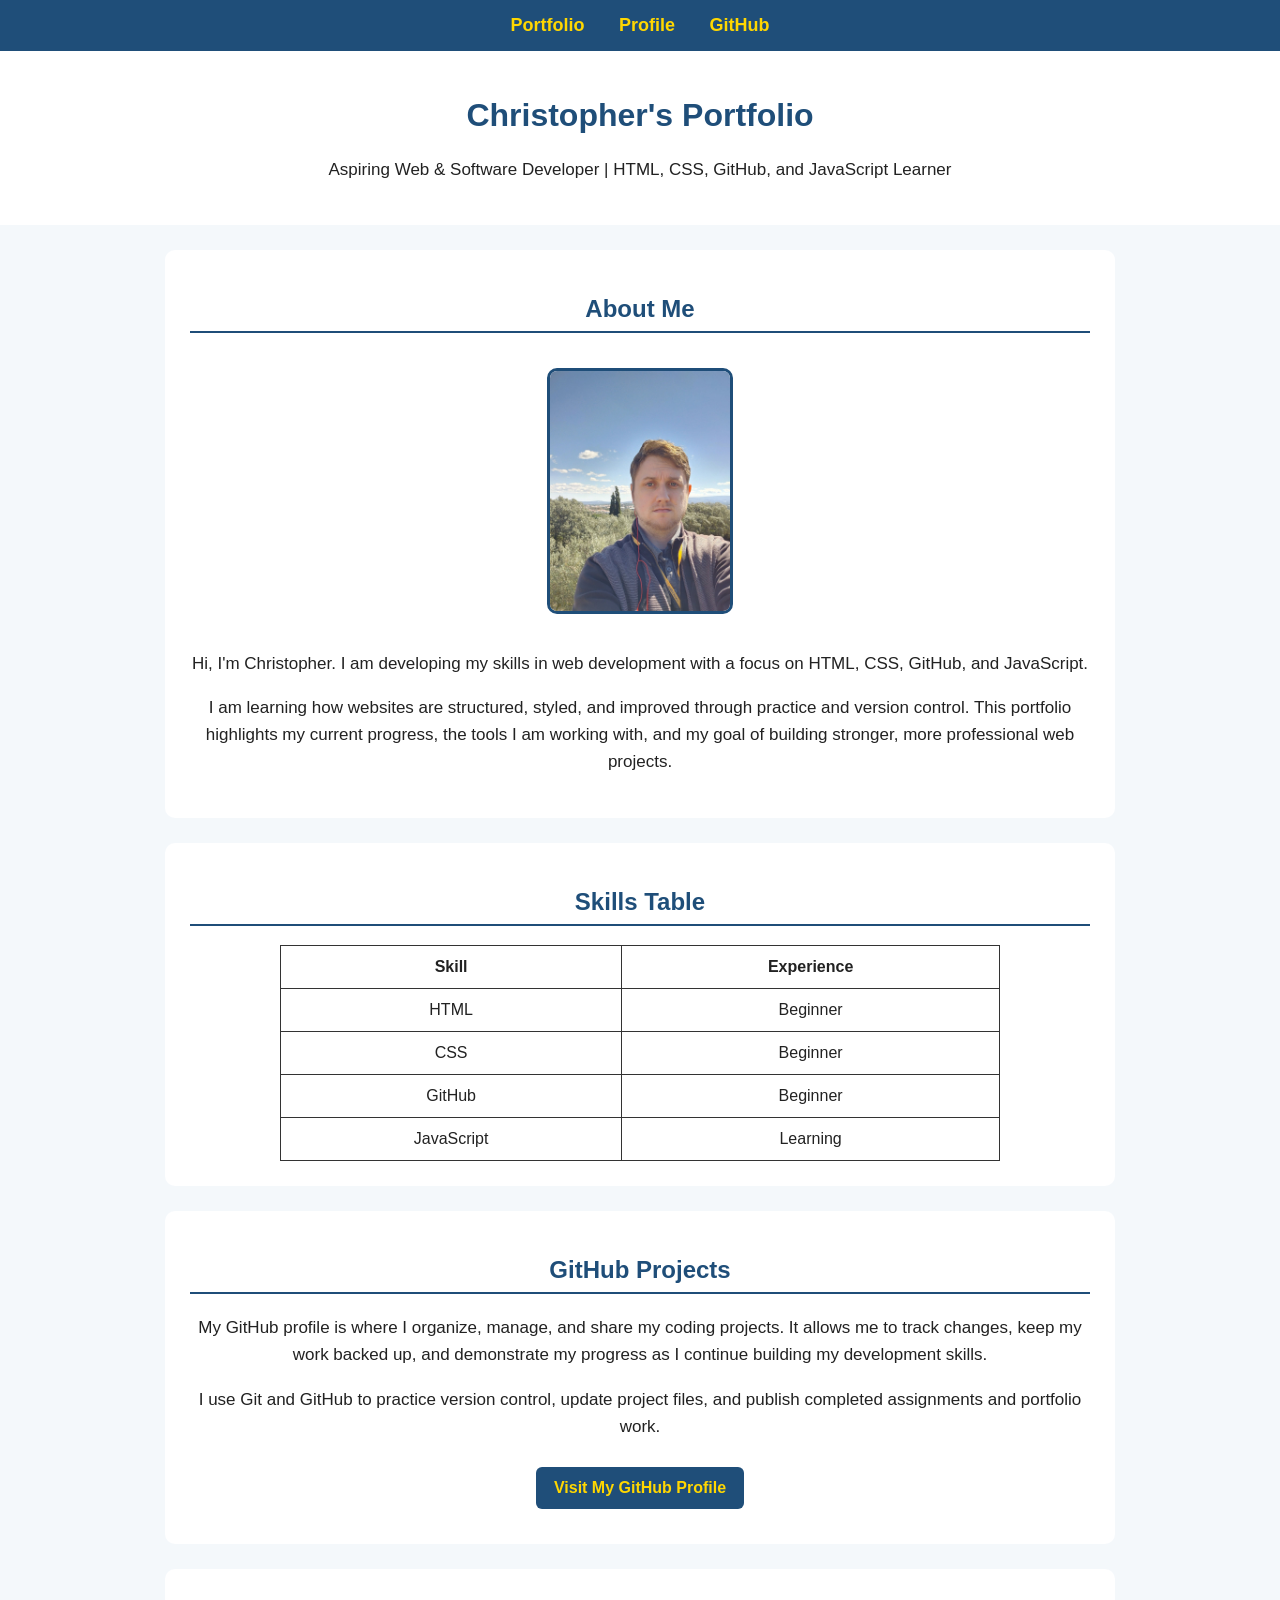
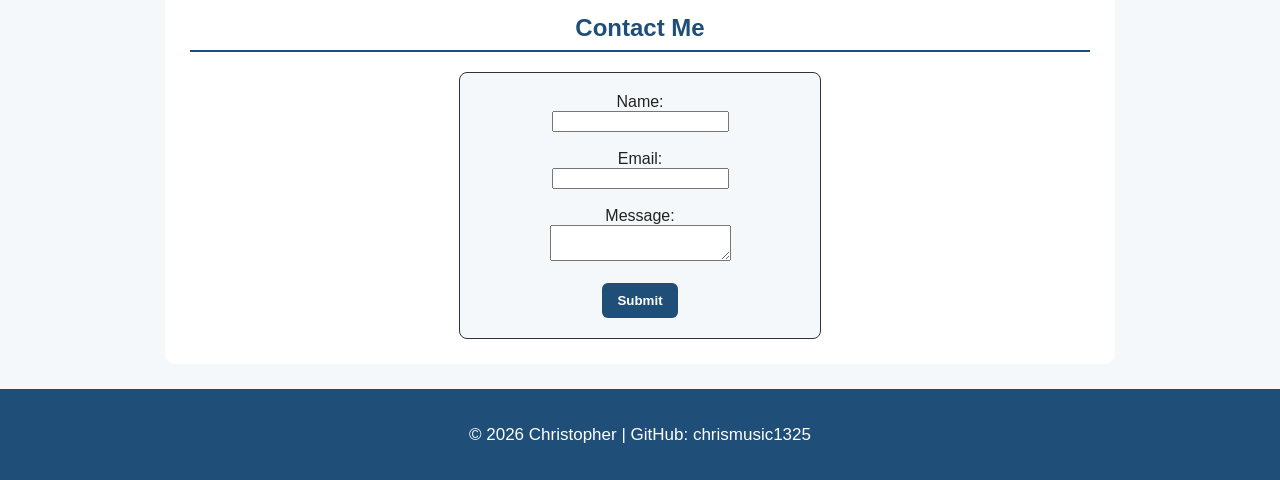
<file: index.html>
<!DOCTYPE html>
<html lang="en">
<head>
  <meta charset="UTF-8">
  <title>Christopher's Portfolio Page</title>
  <link rel="stylesheet" href="style.css">
</head>
<body>

<nav>
  <a href="index.html">Portfolio</a>
  <a href="profile.html">Profile</a>
  <a href="https://github.com/chrismusic1325" target="_blank">GitHub</a>
</nav>

<header>
  <h1>Christopher's Portfolio</h1>
  <p>Aspiring Web & Software Developer | HTML, CSS, GitHub, and JavaScript Learner</p>
</header>

<section id="about">
  <h2>About Me</h2>
  <img src="profile.jpg" alt="Profile picture of Christopher" class="profile-picture">
  <p>Hi, I'm Christopher. I am developing my skills in web development with a focus on HTML, CSS, GitHub, and JavaScript.</p>
  <p>I am learning how websites are structured, styled, and improved through practice and version control. This portfolio highlights my current progress, the tools I am working with, and my goal of building stronger, more professional web projects.</p>
</section>

<section id="skills-table">
  <h2>Skills Table</h2>
  <table>
    <tr>
      <th>Skill</th>
      <th>Experience</th>
    </tr>
    <tr>
      <td>HTML</td>
      <td>Beginner</td>
    </tr>
    <tr>
      <td>CSS</td>
      <td>Beginner</td>
    </tr>
    <tr>
      <td>GitHub</td>
      <td>Beginner</td>
    </tr>
    <tr>
      <td>JavaScript</td>
      <td>Learning</td>
    </tr>
  </table>
</section>

<section id="github">
  <h2>GitHub Projects</h2>
  <p>My GitHub profile is where I organize, manage, and share my coding projects. It allows me to track changes, keep my work backed up, and demonstrate my progress as I continue building my development skills.</p>
  <p>I use Git and GitHub to practice version control, update project files, and publish completed assignments and portfolio work.</p>
  <a class="button-link" href="https://github.com/chrismusic1325" target="_blank">Visit My GitHub Profile</a>
</section>

<section id="contact">
  <h2>Contact Me</h2>
  <form>
    <label for="name">Name:</label><br>
    <input type="text" id="name" name="name"><br><br>

    <label for="email">Email:</label><br>
    <input type="email" id="email" name="email"><br><br>

    <label for="message">Message:</label><br>
    <textarea id="message" name="message"></textarea><br><br>

    <button type="submit">Submit</button>
  </form>
</section>

<footer>
  <p>&copy; 2026 Christopher | GitHub: chrismusic1325</p>
</footer>

</body>
</html>
</file>
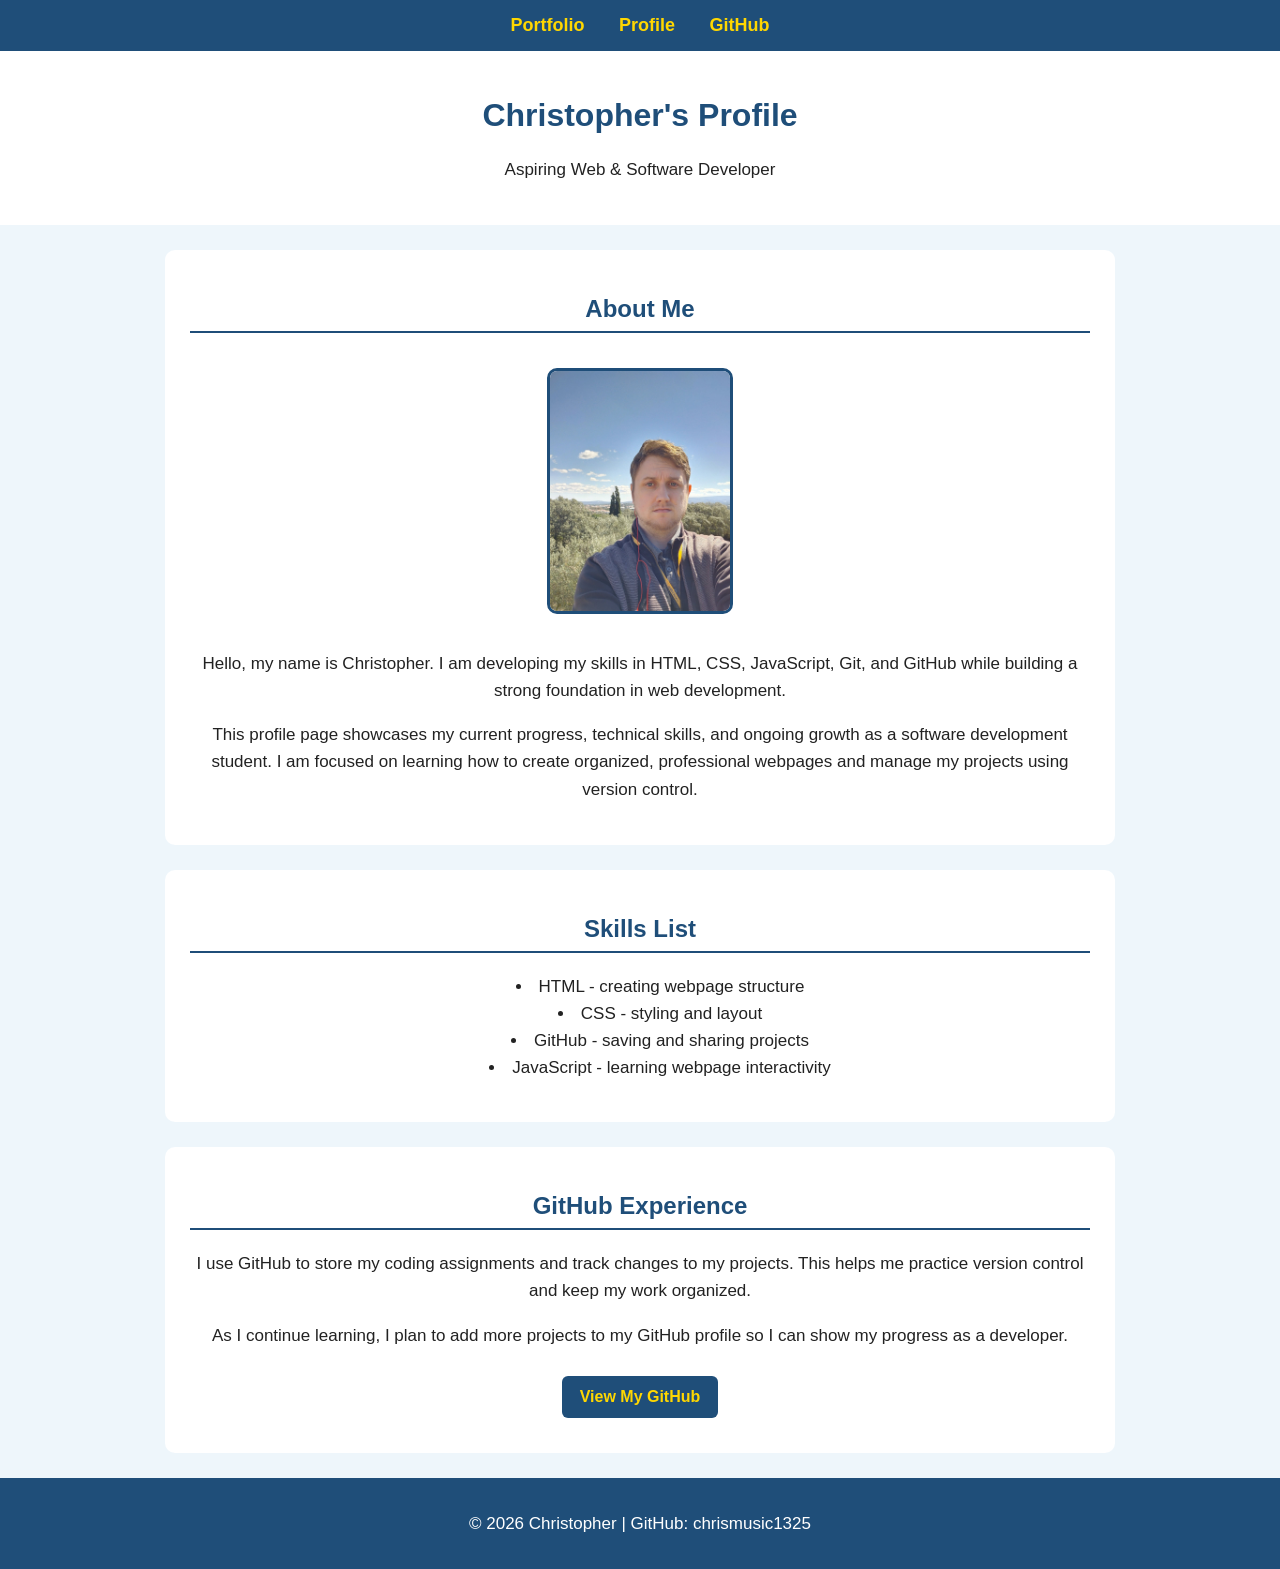
<file: profile.html>
<!DOCTYPE html>
<html lang="en">
<head>
  <meta charset="UTF-8">
  <title>Christopher's Profile Page</title>
  <link rel="stylesheet" href="profile.css">
</head>
<body>

<nav>
  <a href="index.html">Portfolio</a>
  <a href="profile.html">Profile</a>
  <a href="https://github.com/chrismusic1325" target="_blank">GitHub</a>
</nav>

<header id="profile-header">
  <h1>Christopher's Profile</h1>
  <p class="tagline">Aspiring Web & Software Developer</p>
</header>

<section id="profile-about">
  <h2>About Me</h2>
  <img src="profile.jpg" alt="Profile picture of Christopher" class="profile-picture">
  <p>Hello, my name is Christopher. I am developing my skills in HTML, CSS, JavaScript, Git, and GitHub while building a strong foundation in web development.</p>
  <p>This profile page showcases my current progress, technical skills, and ongoing growth as a software development student. I am focused on learning how to create organized, professional webpages and manage my projects using version control.</p>
</section>

<section id="profile-skills">
  <h2>Skills List</h2>
  <ul>
    <li>HTML - creating webpage structure</li>
    <li>CSS - styling and layout</li>
    <li>GitHub - saving and sharing projects</li>
    <li>JavaScript - learning webpage interactivity</li>
  </ul>
</section>

<section id="profile-github">
  <h2>GitHub Experience</h2>
  <p>I use GitHub to store my coding assignments and track changes to my projects. This helps me practice version control and keep my work organized.</p>
  <p>As I continue learning, I plan to add more projects to my GitHub profile so I can show my progress as a developer.</p>
  <a class="button-link" href="https://github.com/chrismusic1325" target="_blank">View My GitHub</a>
</section>

<footer id="profile-footer">
  <p>&copy; 2026 Christopher | GitHub: chrismusic1325</p>
</footer>

</body>
</html>
</file>
<file: style.css>
body {
  font-family: Arial, sans-serif;
  background-color: #f4f8fb;
  color: #222;
  margin: 0;
  padding: 0;
  text-align: center;
}

nav {
  background-color: #1f4e79;
  padding: 15px;
  text-align: center;
}

nav a {
  color: #ffd700;
  text-decoration: none;
  font-weight: bold;
  font-size: 18px;
  margin: 0 15px;
}

nav a:hover {
  color: #fff4a3;
  text-decoration: underline;
}

header {
  background-color: #ffffff;
  padding: 25px;
}

section {
  background-color: white;
  margin: 25px auto;
  padding: 25px;
  width: 85%;
  max-width: 900px;
  border-radius: 10px;
}

h1 {
  color: #1f4e79;
}

h2 {
  color: #1f4e79;
  border-bottom: 2px solid #1f4e79;
  padding-bottom: 8px;
}

p, li {
  font-size: 17px;
  line-height: 1.6;
}

.profile-picture {
  width: 180px;
  border-radius: 10px;
  border: 3px solid #1f4e79;
  margin: 15px;
}

table {
  width: 80%;
  margin: 0 auto;
  border-collapse: collapse;
  background-color: white;
}

th, td {
  padding: 12px;
  border: 1px solid #333;
}

form {
  margin: 0 auto;
  background-color: #f4f8fb;
  padding: 20px;
  width: 320px;
  border: 1px solid #333;
  border-radius: 8px;
}

button {
  background-color: #1f4e79;
  color: white;
  padding: 10px 15px;
  border: none;
  border-radius: 6px;
  font-weight: bold;
}

.button-link {
  display: inline-block;
  background-color: #1f4e79;
  color: #ffd700;
  text-decoration: none;
  padding: 12px 18px;
  margin: 10px;
  border-radius: 6px;
  font-weight: bold;
}

.button-link:hover {
  background-color: #163a5a;
  color: #fff4a3;
}

footer {
  margin-top: 20px;
  padding: 15px;
  background-color: #1f4e79;
  color: white;
}
</file>
<file: profile.css>
body {
  font-family: Arial, sans-serif;
  background-color: #eef6fb;
  color: #222;
  margin: 0;
  padding: 0;
  text-align: center;
}

nav {
  background-color: #1f4e79;
  padding: 15px;
  text-align: center;
}

nav a {
  color: #ffd700;
  text-decoration: none;
  font-weight: bold;
  font-size: 18px;
  margin: 0 15px;
}

nav a:hover {
  color: #fff4a3;
  text-decoration: underline;
}

#profile-header {
  background-color: white;
  padding: 25px;
}

section {
  background-color: white;
  margin: 25px auto;
  padding: 25px;
  width: 85%;
  max-width: 900px;
  border-radius: 10px;
}

h1 {
  color: #1f4e79;
}

h2 {
  color: #1f4e79;
  border-bottom: 2px solid #1f4e79;
  padding-bottom: 8px;
}

p, li {
  font-size: 17px;
  line-height: 1.6;
}

ul {
  list-style-position: inside;
}

.profile-picture {
  width: 180px;
  border-radius: 10px;
  border: 3px solid #1f4e79;
  margin: 15px;
}

.button-link {
  display: inline-block;
  background-color: #1f4e79;
  color: #ffd700;
  text-decoration: none;
  padding: 12px 18px;
  margin: 10px;
  border-radius: 6px;
  font-weight: bold;
}

.button-link:hover {
  background-color: #163a5a;
  color: #fff4a3;
}

#profile-footer {
  margin-top: 20px;
  padding: 15px;
  background-color: #1f4e79;
  color: white;
}
</file>
